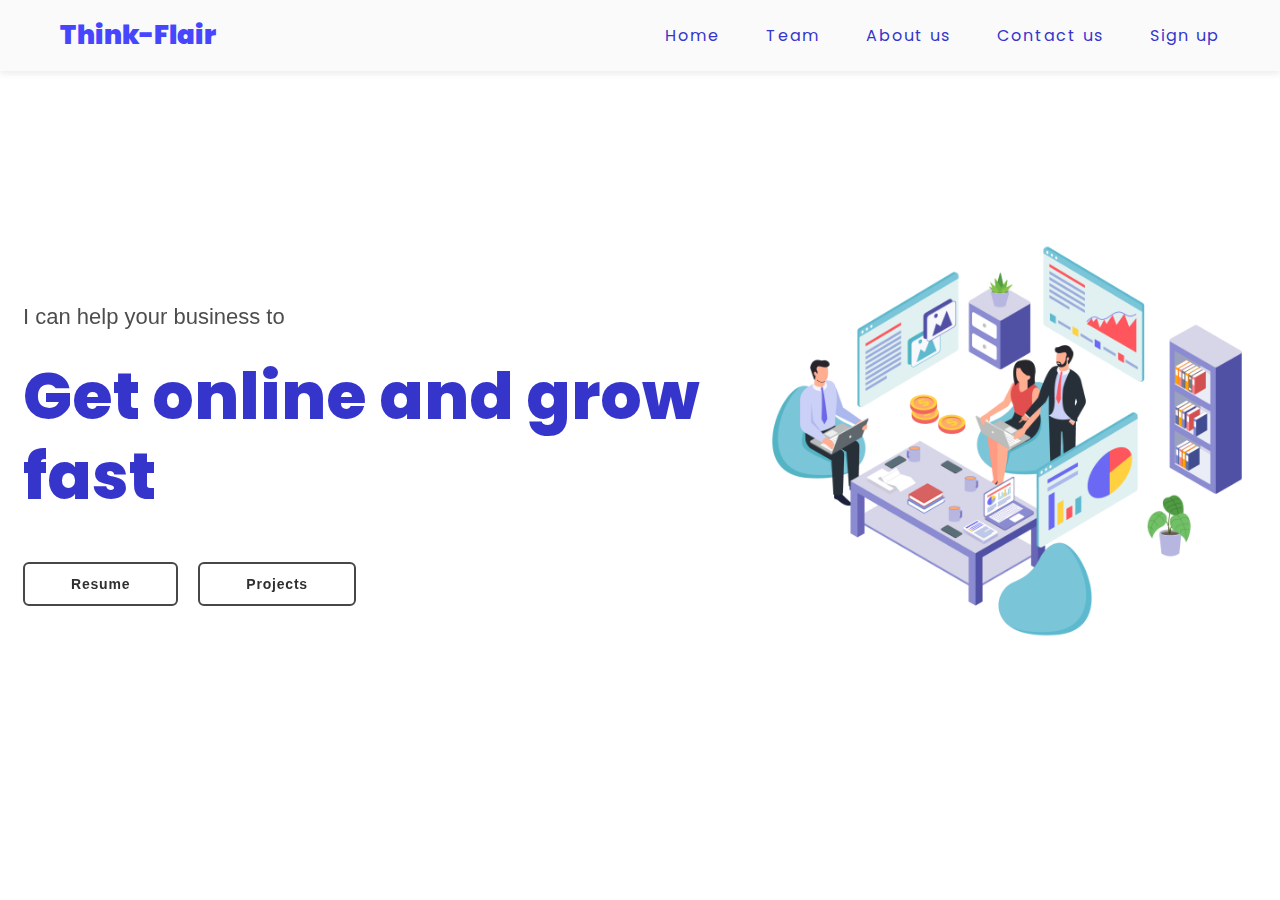
<file: index.html>
<!DOCTYPE html>
<html lang="en">

<head>
    <meta charset="UTF-8">
    <meta name="viewport" content="width=device-width, initial-scale=1.0">
    <link rel="stylesheet" href="./css/style.css">
    <link rel="stylesheet" href="https://unpkg.com/aos@next/dist/aos.css" />

    <title>Think-Flair</title>

</head>

<body>

    <header id="navbar">
        <label for="logo" id="logo"><b>Think-Flair</b></label>
        <ul id="nav__list">
            <li class="nav__link"><a href="index.html">Home</a></li>
            <li class="nav__link"><a href="team.html">Team</a></li>
            <li class="nav__link"><a href="aboutUs.html">About us</a></li>
            <li class="nav__link"><a href="contactus.html">Contact us</a></li>
            <li class="nav__link"><a href="sign_up.html">Sign up</a></li>
        </ul>
    </header>

    <div id="section" data-aos="fade-up">
        <div class="section__details">
            <p class="section__paragraph">I can help your business to </p>
            <h1 class="section__heading">Get online and grow fast</h1>
            <div id="buttons">
                <button class="button__first">Resume</button>
                <button class="button__second">Projects</button>
            </div>
        </div>
        <img src="./Images/Home page/vecteezy_business-people-characters-working-in-the-office-minimal_23353689_559.png" alt="" class="section__image">
    </div>
    <script src="https://unpkg.com/aos@next/dist/aos.js"></script>
    <script>
      AOS.init();
    </script>
</body>

</html>
</file>
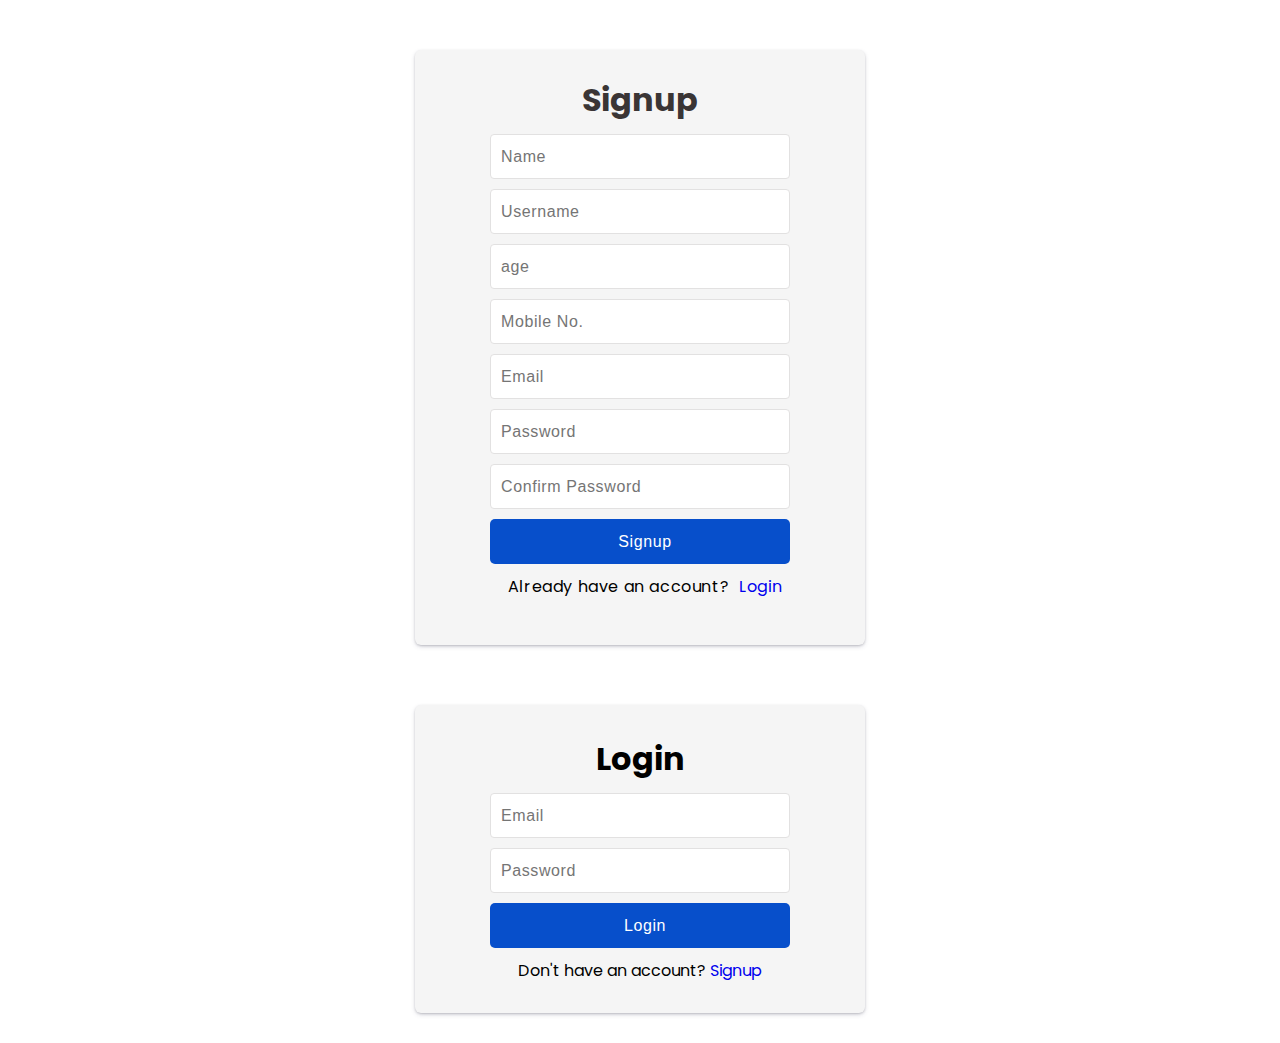
<file: sign_up.html>
<!DOCTYPE html>
<html lang="en">

<head>
    <meta charset="UTF-8">
    <meta name="viewport" content="width=device-width, initial-scale=1.0">
    <title>Sign Up Page </title>
    <link rel="stylesheet" href="./css/sign_up.css">
</head>

<body>

    <form id="signup_box">
        <h1 id="main_heading">Signup</h1>
        <input type="text" name="" id="name" placeholder="Name" required>
        <input type="text" name="" id="user_name" placeholder="Username" required>
        <input type="number" name="" id="age" placeholder="age" required>
        <input type="number" name="" id="mobile_number" placeholder="Mobile No." required>
        <input type="text" name="" id="email" placeholder="Email" required>
        <input type="password" name="" id="password" placeholder="Password" required>
        <input type="password" name="" id="conf_password" placeholder="Confirm Password" required>
        <button onclick="signup()" id="signup_button">Signup</button>
        <p id="login_page">Already have an account?<a href="#">Login</a></p>
    </form>
    <form id="login_box">
        <h1 id="main_heading">Login</h1>
        <input type="text" id="email" placeholder="Email">
        <input type="text" id="Password" placeholder="Password">
        <button onclick="login()" id="login_button">Login</button>
        <p id="signup_page">Don't have an account?<a href="#"> Signup</a></p>
    </form>
    <script src="./js/sign_up.js"></script>
</body>

</html>
</file>
<file: css/style.css>
@import url('https://fonts.googleapis.com/css2?family=Berkshire+Swash&family=Poppins:wght@300;400&family=Shrikhand&display=swap');
* {
    margin: 0;
    padding: 0;
    box-sizing: border-box;
}

body {
    font-family: sans-serif;
    /* background-image: url(https://img.freepik.com/free-vector/wave-gradient-line-minimalist-background_483537-3846.jpg?size=626&ext=jpg);
    background-position: center;
    background-repeat: no-repeat;
    background-size: cover; */
}

#logo {
    font-size: 26px;
    color: #4646ff;
    font-weight: 800;
}

#navbar {
    display: flex;
    justify-content: space-between;
    align-items: center;
    background-color: #fafafa;
    box-shadow: rgba(185, 185, 185, 0.16) 0px 3px 6px, rgba(230, 230, 230, 0.23) 0px 3px 6px;
    font-family: "Poppins";
    padding: 16px 60px;

}

#nav__list {
    display: flex;
    gap: 46px;
    list-style: none;
}

#nav__list .nav__link {
    letter-spacing: 2px;
    cursor: pointer;
}
#nav__list .nav__link a {
    text-decoration: none;
    color: #3535cc;

}

#nav__list .nav__link a:hover{
    color :#3535cc;
    font-weight: bold;
}

#section {
    width: 100%;
    display: flex;
    justify-content: space-around;
    flex-wrap: wrap;
    align-items: center;margin-top: 120px;

}

#section .section__details{
    line-height:80px;
    margin: auto;
}

#section .section__paragraph {
    font-size: 22px;
    color: #4d4d4d;
    line-height: 80px;
}
#section .section__heading {
    width: 16ch;
    color: #3535cc;
    font-size: 65px;
    font-weight: 800;
    font-family: "Poppins";
    line-height: 80px;
}

#buttons {
    display: flex;
    gap: 20px;
    margin-top: 45px;
}

#buttons .button__first,
.button__second {
    padding: 12px 46px;
    font-size: 14px;
    font-weight: 600;
    border: 2px solid #474747;
    cursor: pointer;
    letter-spacing: 0.8px;

}

#buttons .button__first {
    color: #303030;
    background-color: #ffffff;
    border-radius: 6px;
   
}
#buttons .button__first:hover{
    color: #ffffff;
    background-color: #3535cc;
    border: 2px solid #3535cc;
    border-radius: 6px;
}

#buttons .button__second {
    color: #303030;
    background-color: #ffffff;
    border-radius: 6px;

}
#buttons .button__second:hover{
    color: #ffffff;
    background-color: #3535cc;
    border: 2px solid #3535cc;
    border-radius: 6px;
}




#section .section__image {
    width: 500px;
    height: 500px;
    margin: auto;
    border-radius: 20px;

}
</file>
<file: css/sign_up.css>
@import url("https://fonts.googleapis.com/css2?family=Lumanosimo&family=Poppins:wght@400&family=Roboto&display=swap");

* {
  margin: 0;
  padding: 0;
  box-sizing: border-box;
}

body {
  font-family: "Poppins", sans-serif;
  display: flex;
  flex-direction: column;
}

#signup_box {
  width: 450px;
  height: auto;
  display: grid;
  align-items: center;
  justify-items: center;
  text-align: center;
  padding: 26px;
  margin: auto;
  margin-top: 50px;
  box-shadow: rgba(50, 50, 93, 0.25) 0px 2px 5px -1px, rgba(0, 0, 0, 0.3) 0px 1px 3px -1px;
  background: #f5f5f5;
  border-radius: 6px;
}

#signup_box #main_heading {
  color: #3a3535;
}

#signup_box #name,
#signup_box #login_box #signup_page a,
#login_box #signup_page #signup_box a,
#signup_box #login_box #signup_page,
#login_box #signup_box #signup_page,
#signup_box #login_page a,
#signup_box #login_page,
#signup_box #signup_button,
#signup_box #password,
#signup_box #email,
#signup_box #login_box #login_button,
#login_box #signup_box #login_button,
#signup_box #mobile_number,
#signup_box #age,
#signup_box #user_name,
#signup_box #conf_password {
  width: 300px;
  height: 45px;
  font-size: 16px;
  padding-left: 10px;
  letter-spacing: 0.6px;
  margin-top: 10px;
  border-radius: 4px;
  border: 1.8px solid #e2e1e1;
}

#signup_box #signup_button {
  background-color: #074fcb;
  border-radius: 5px;
  border: none;
  color: #ffffff;
  transition: 0.3s;
}

#signup_box #signup_button:hover {
  background-color: #0860f8;
}

#signup_box #signup_button:active {
  background-color: #ffffff;
  color: #074fcb;
  border: 1px solid #074fcb;
}

#signup_box #login_page {
  font-size: 16px;
  border: none;
}

#signup_box #login_page a {
  font-size: 16px;
  border: none;
  text-decoration: none;
}

#login_box {
  width: 450px;
  height: auto;
  display: grid;
  align-items: center;
  justify-items: center;
  text-align: center;
  padding: 30px;
  margin: auto;
  margin-top: 60px;
  margin-bottom: 30px;
  box-shadow: rgba(50, 50, 93, 0.25) 0px 2px 5px -1px, rgba(0, 0, 0, 0.3) 0px 1px 3px -1px;
  background: #f5f5f5;
  border-radius: 6px;
}

#login_box #email,
#login_box #login_button,
#login_box #Password {
  width: 300px;
  height: 45px;
  font-size: 16px;
  padding-left: 10px;
  letter-spacing: 0.6px;
  margin-top: 10px;
  border-radius: 4px;
  border: 1.8px solid #e2e1e1;
}

#login_box #login_button {
  background-color: #074fcb;
  border-radius: 5px;
  border: none;
  color: #ffffff;
  transition: 0.3s;

}

#login_box #login_button:hover {
  background-color: #0860f8;
}

#login_box #login_button:active {
  background-color: #ffffff;
  color: #074fcb;
  border: 1px solid #074fcb;
}

#login_box #signup_page {
  font-size: 16px;
  border: none;
  margin-top: 10px;
}

#login_box #signup_page a {
  font-size: 16px;
  border: none;
  text-decoration: none;
}

/*# sourceMappingURL=sign_up.css.map */
</file>
